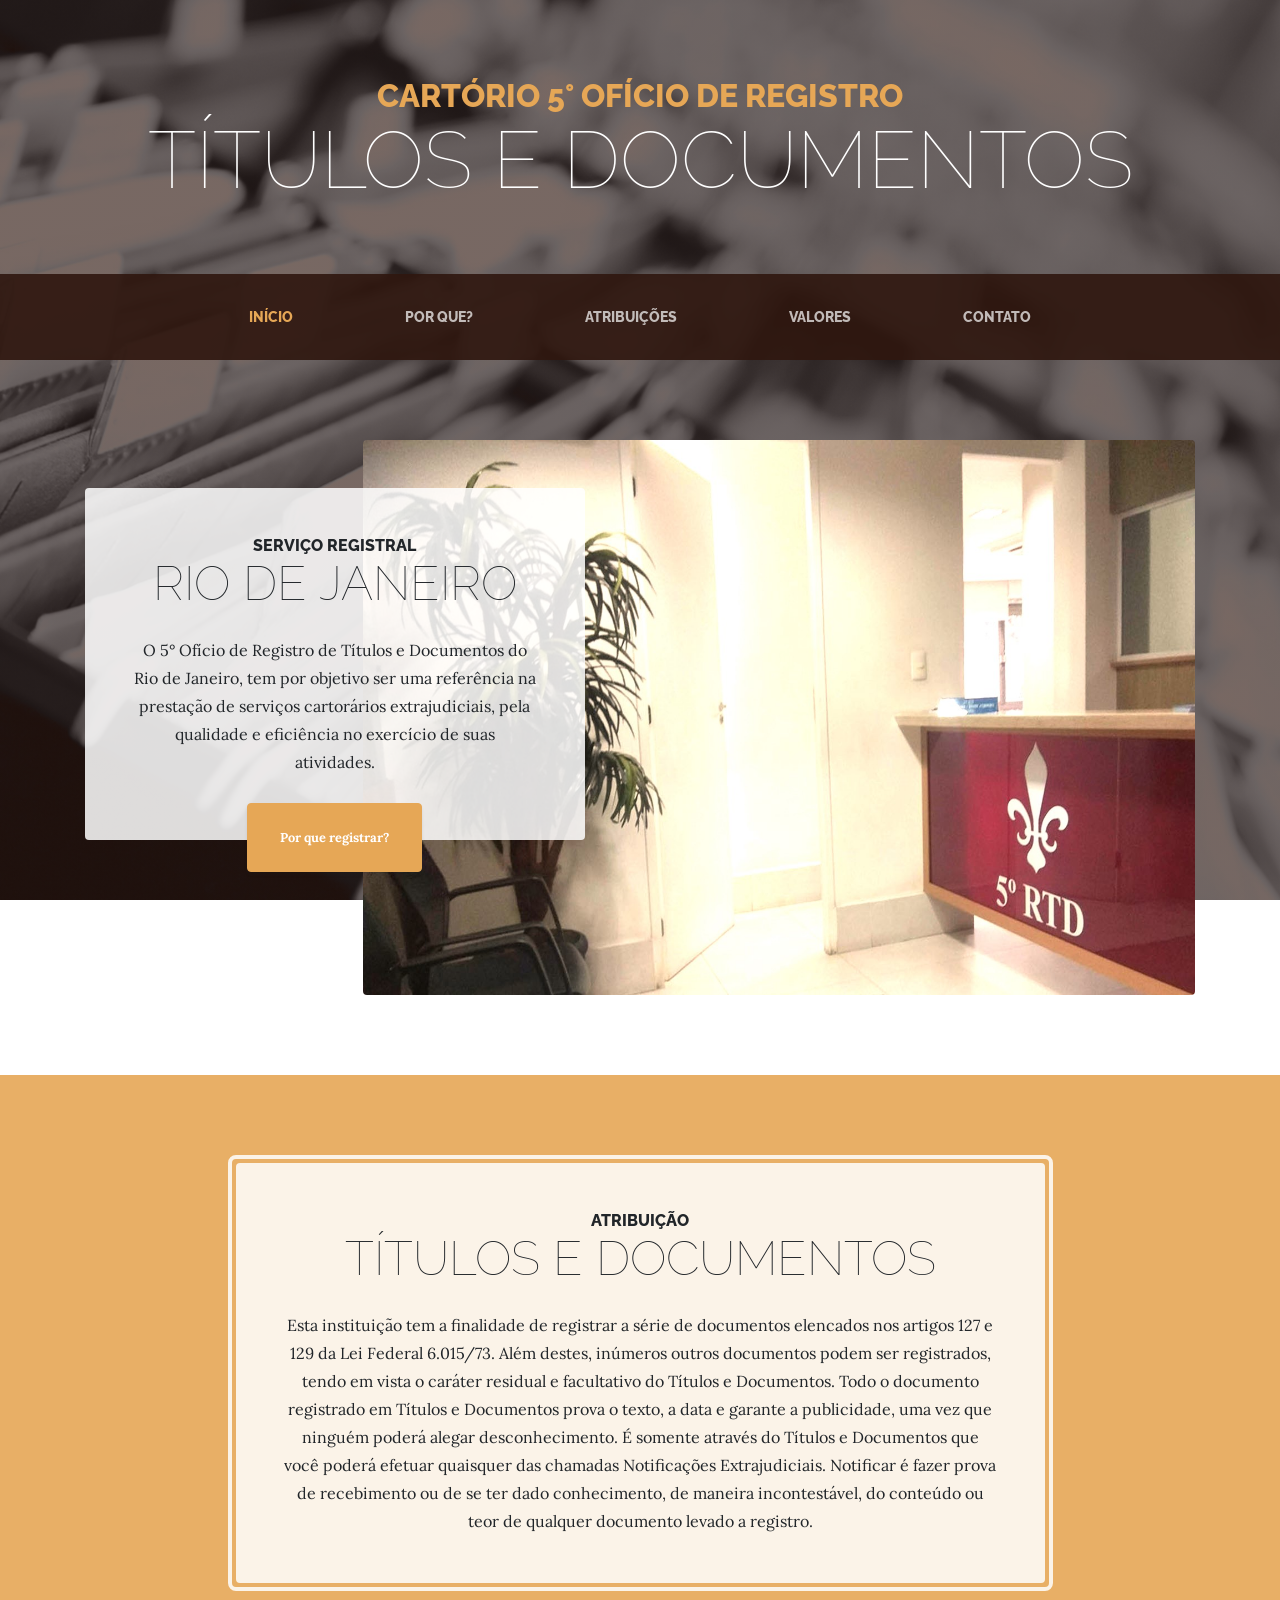
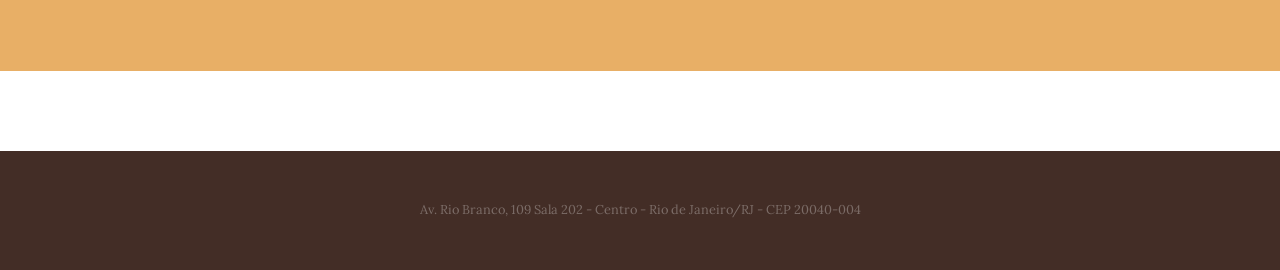
<file: index.html>
<!DOCTYPE html>
<html lang="pt-br">

  <head>

    <meta charset="utf-8">
    <meta name="viewport" content="width=device-width, initial-scale=1, shrink-to-fit=no">
    <meta name="description" content="">
    <meta name="author" content="">

    <title>Cartório | 5RTD-RJ</title>

    <!-- Bootstrap core CSS -->
    <link href="vendor/bootstrap/css/bootstrap.min.css" rel="stylesheet">

    <!-- Custom fonts for this template -->
    <link href="https://fonts.googleapis.com/css?family=Raleway:100,100i,200,200i,300,300i,400,400i,500,500i,600,600i,700,700i,800,800i,900,900i" rel="stylesheet">
    <link href="https://fonts.googleapis.com/css?family=Lora:400,400i,700,700i" rel="stylesheet">

    <!-- Custom styles for this template -->
    <link href="css/business-casual.min.css" rel="stylesheet">

  </head>

  <body>

    <h1 class="site-heading text-center text-white d-none d-lg-block">
      <span class="site-heading-upper text-primary mb-3">Cartório 5° Ofício de Registro</span>
      <span class="site-heading-lower">Títulos e Documentos</span>
    </h1>

    <!-- Navigation -->
    <nav class="navbar navbar-expand-lg navbar-dark py-lg-4" id="mainNav">
      <div class="container">
        <a class="navbar-brand text-uppercase text-expanded font-weight-bold d-lg-none" href="#">Cartório | 5RTD-RJ</a>
        <button class="navbar-toggler" type="button" data-toggle="collapse" data-target="#navbarResponsive" aria-controls="navbarResponsive" aria-expanded="false" aria-label="Toggle navigation">
          <span class="navbar-toggler-icon"></span>
        </button>
        <div class="collapse navbar-collapse" id="navbarResponsive">
          <ul class="navbar-nav mx-auto">
            <li class="nav-item active px-lg-5">
              <a class="nav-link text-uppercase text-expanded" href="index.html">Início
                <span class="sr-only">(current)</span>
              </a>
            </li>
            <li class="nav-item px-lg-5">
              <a class="nav-link text-uppercase text-expanded" href="about.html">Por Que?</a>
            </li>
            <li class="nav-item px-lg-5">
              <a class="nav-link text-uppercase text-expanded" href="products.html">Atribuições</a>
            </li>
            <li class="nav-item px-lg-5">
              <a class="nav-link text-uppercase text-expanded" href="calc.html">Valores</a>
            </li>
            <li class="nav-item px-lg-5">
              <a class="nav-link text-uppercase text-expanded" href="store.html">Contato</a>
            </li>
          </ul>
        </div>
      </div>
    </nav>

    <section class="page-section clearfix">
      <div class="container">
        <div class="intro">
          <img class="intro-img img-fluid mb-3 mb-lg-0 rounded" src="img/intro3.jpg" alt="">
          <div class="intro-text left-0 text-center bg-faded p-5 rounded">
            <h2 class="section-heading mb-4">
              <span class="section-heading-upper">Serviço Registral</span>
              <span class="section-heading-lower">Rio de Janeiro</span>
            </h2>
            <p class="mb-3">O 5° Ofício de Registro de Títulos e Documentos do Rio de Janeiro, tem por objetivo ser uma referência na prestação de serviços cartorários extrajudiciais, pela qualidade e eficiência no exercício de suas atividades.
            </p>
            <div class="intro-button mx-auto">
              <a class="btn btn-primary btn-xl" href="about.html">Por que registrar?</a>
            </div>
          </div>
        </div>
      </div>
    </section>

    <section class="page-section cta">
      <div class="container">
        <div class="row">
          <div class="col-xl-9 mx-auto">
            <div class="cta-inner text-center rounded">
              <h2 class="section-heading mb-4">
                <span class="section-heading-upper">Atribuição</span>
                <span class="section-heading-lower">Títulos e Documentos</span>
              </h2>
              <p class="mb-0">Esta instituição tem a finalidade de registrar a série de documentos elencados nos artigos 127 e 129 da Lei Federal 6.015/73. Além destes, inúmeros outros documentos podem ser registrados, tendo em vista o caráter residual e facultativo do Títulos e Documentos. Todo o documento registrado em Títulos e Documentos prova o texto, a data e garante a publicidade, uma vez que ninguém poderá alegar desconhecimento. É somente através do Títulos e Documentos que você poderá efetuar quaisquer das chamadas Notificações Extrajudiciais. Notificar é fazer prova de recebimento ou de se ter dado conhecimento, de maneira incontestável, do conteúdo ou teor de qualquer documento levado a registro.</p>
            </div>
          </div>
        </div>
      </div>
    </section>

    <footer class="footer text-faded text-center py-5">
      <div class="container">
        <p class="m-0 small">Av. Rio Branco, 109 Sala 202 - Centro - Rio de Janeiro/RJ - CEP 20040-004</p>
      </div>
    </footer>

    <!-- Bootstrap core JavaScript -->
    <script src="vendor/jquery/jquery.min.js"></script>
    <script src="vendor/bootstrap/js/bootstrap.bundle.min.js"></script>

  </body>

</html>
</file>
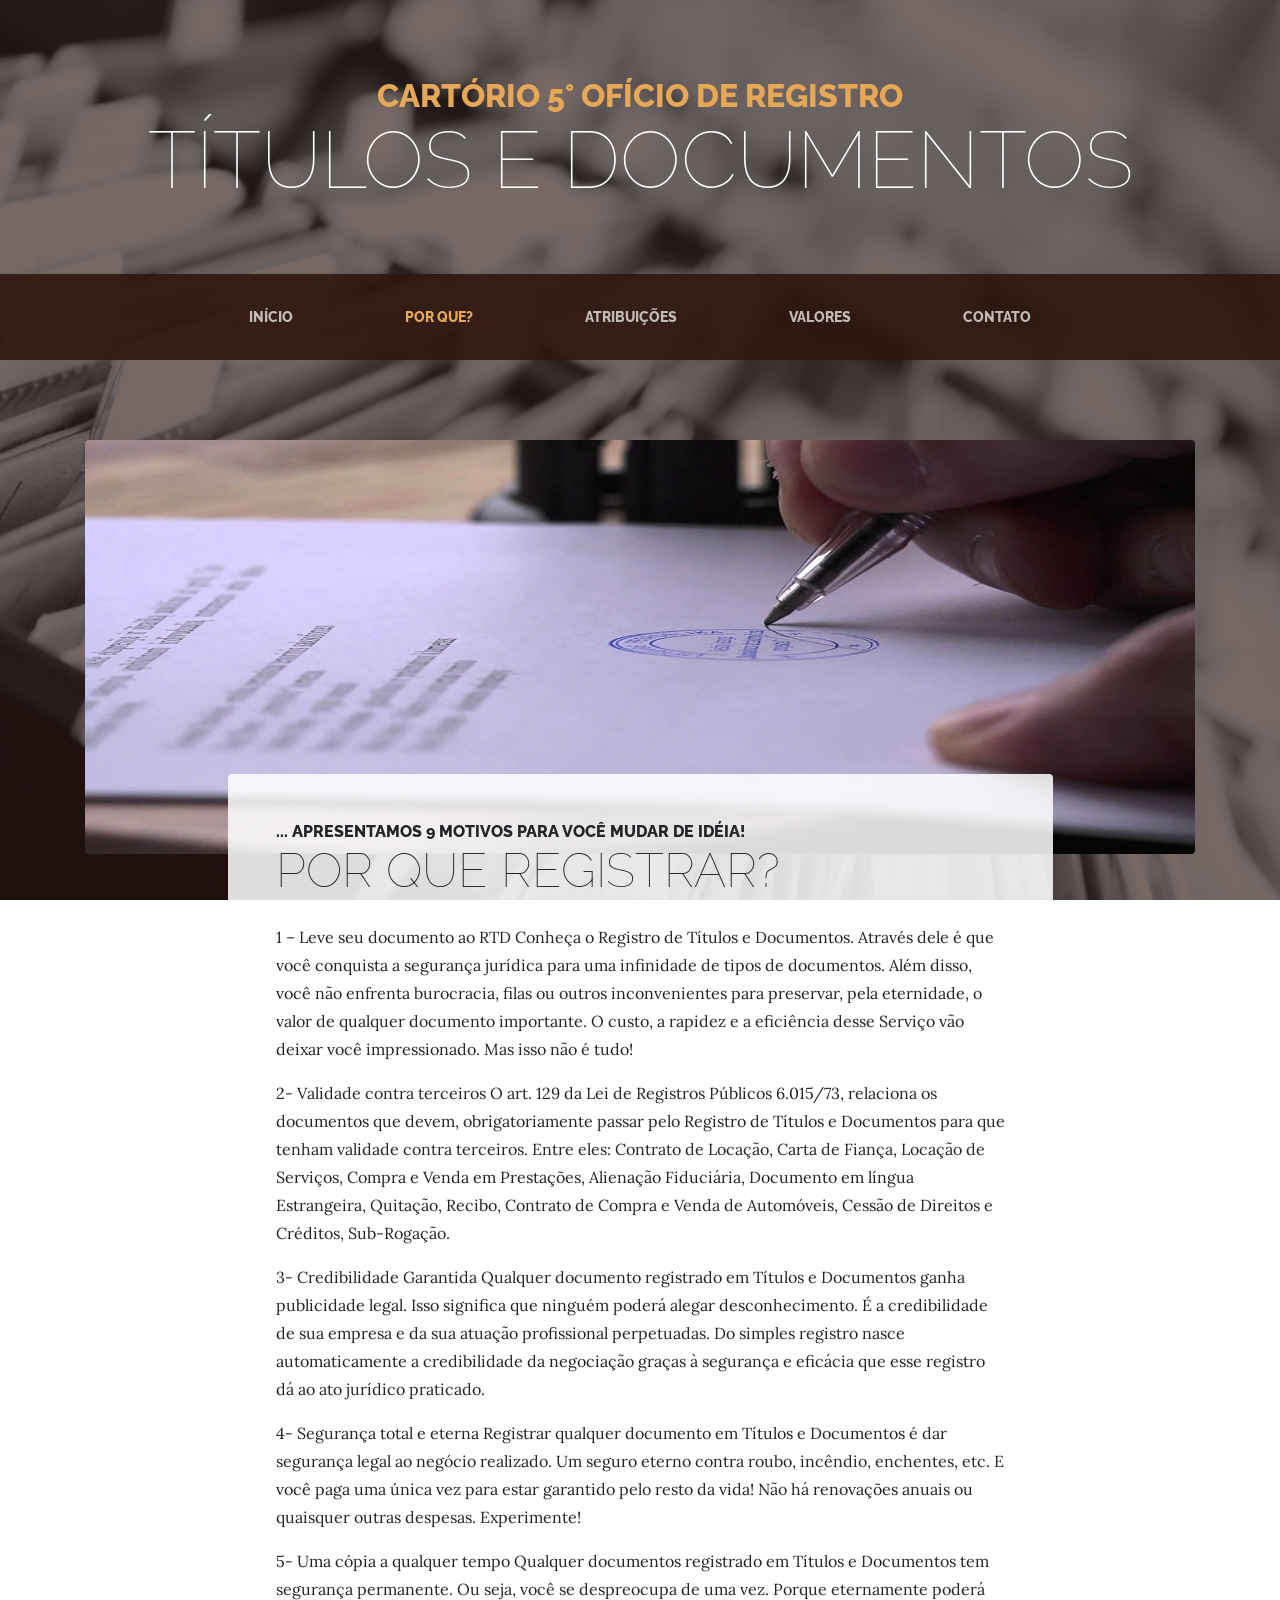
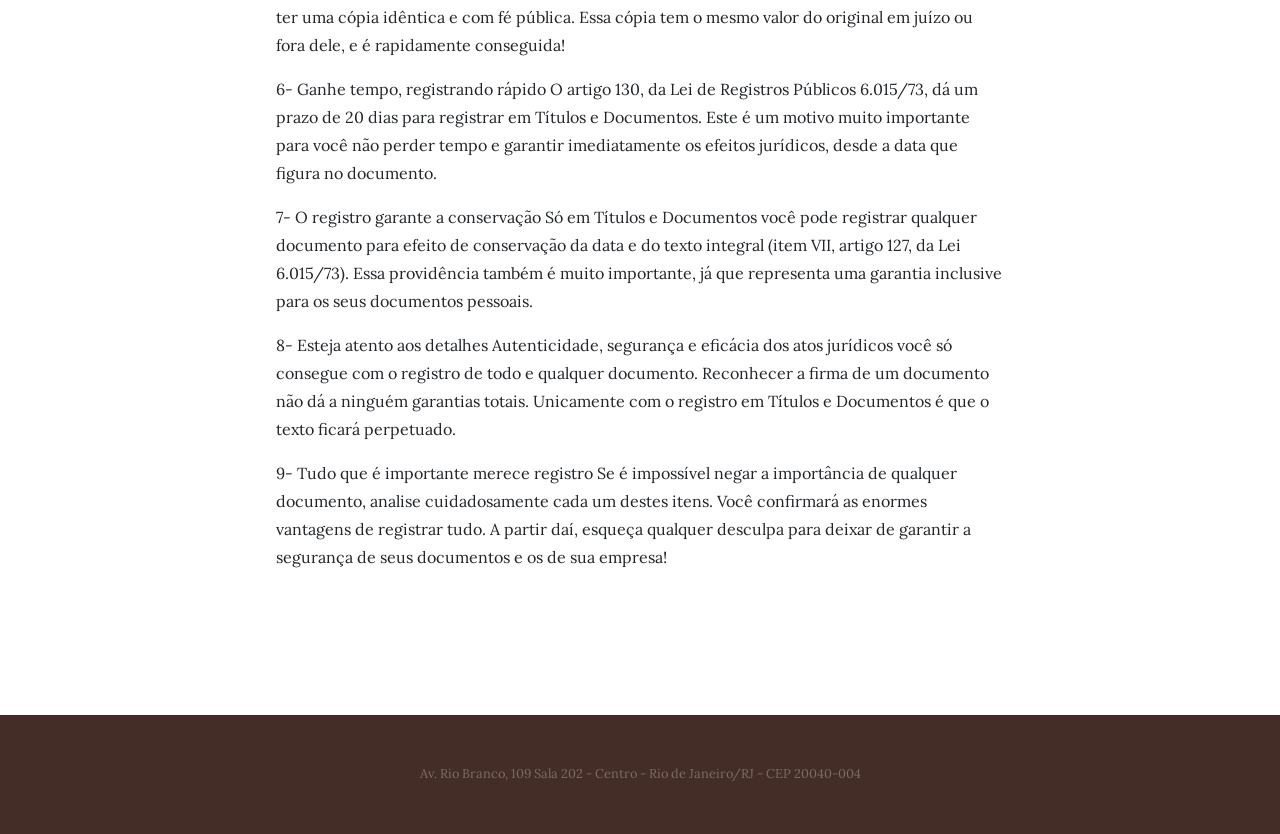
<file: about.html>
<!DOCTYPE html>
<html lang="pt-br">

  <head>

    <meta charset="utf-8">
    <meta name="viewport" content="width=device-width, initial-scale=1, shrink-to-fit=no">
    <meta name="description" content="">
    <meta name="author" content="">

    <title>Cartório | 5RTD-RJ</title>

    <!-- Bootstrap core CSS -->
    <link href="vendor/bootstrap/css/bootstrap.min.css" rel="stylesheet">

    <!-- Custom fonts for this template -->
    <link href="https://fonts.googleapis.com/css?family=Raleway:100,100i,200,200i,300,300i,400,400i,500,500i,600,600i,700,700i,800,800i,900,900i" rel="stylesheet">
    <link href="https://fonts.googleapis.com/css?family=Lora:400,400i,700,700i" rel="stylesheet">

    <!-- Custom styles for this template -->
    <link href="css/business-casual.min.css" rel="stylesheet">

  </head>

  <body>

    <h1 class="site-heading text-center text-white d-none d-lg-block">
      <span class="site-heading-upper text-primary mb-3">Cartório 5° Ofício de Registro</span>
      <span class="site-heading-lower">Títulos e Documentos</span>
    </h1>

    <!-- Navigation -->
    <nav class="navbar navbar-expand-lg navbar-dark py-lg-4" id="mainNav">
      <div class="container">
        <a class="navbar-brand text-uppercase text-expanded font-weight-bold d-lg-none" href="#">Cartório | 5RTD-RJ</a>
        <button class="navbar-toggler" type="button" data-toggle="collapse" data-target="#navbarResponsive" aria-controls="navbarResponsive" aria-expanded="false" aria-label="Toggle navigation">
          <span class="navbar-toggler-icon"></span>
        </button>
        <div class="collapse navbar-collapse" id="navbarResponsive">
          <ul class="navbar-nav mx-auto">
            <li class="nav-item px-lg-5">
              <a class="nav-link text-uppercase text-expanded" href="index.html">Início
                <span class="sr-only">(current)</span>
              </a>
            </li>
            <li class="nav-item active px-lg-5">
              <a class="nav-link text-uppercase text-expanded" href="about.html">Por Que?</a>
            </li>
            <li class="nav-item px-lg-5">
              <a class="nav-link text-uppercase text-expanded" href="products.html">Atribuições</a>
            </li>
            <li class="nav-item px-lg-5">
              <a class="nav-link text-uppercase text-expanded" href="calc.html">Valores</a>
            </li>
            <li class="nav-item px-lg-5">
              <a class="nav-link text-uppercase text-expanded" href="store.html">Contato</a>
            </li>
          </ul>
        </div>
      </div>
    </nav>

    <section class="page-section about-heading">
      <div class="container">
        <img class="img-fluid rounded about-heading-img mb-3 mb-lg-0" src="img/about.jpg" alt="">
        <div class="about-heading-content">
          <div class="row">
            <div class="col-xl-9 col-lg-10 mx-auto">
              <div class="bg-faded rounded p-5">
                <h2 class="section-heading mb-4">
                  <span class="section-heading-upper">... apresentamos 9 motivos para você mudar de idéia!</span>
                  <span class="section-heading-lower">Por que registrar?</span>
                </h2>
                <p>1 – Leve seu documento ao RTD Conheça o Registro de Títulos e Documentos. Através dele é que você conquista a segurança jurídica para uma infinidade de tipos de documentos. Além disso, você não enfrenta burocracia, filas ou outros inconvenientes para preservar, pela eternidade, o valor de qualquer documento importante. O custo, a rapidez e a eficiência desse Serviço vão deixar você impressionado. Mas isso não é tudo!</p><p>2- Validade contra terceiros O art. 129 da Lei de Registros Públicos 6.015/73, relaciona os documentos que devem, obrigatoriamente passar pelo Registro de Títulos e Documentos para que tenham validade contra terceiros. Entre eles: Contrato de Locação, Carta de Fiança, Locação de Serviços, Compra e Venda em Prestações, Alienação Fiduciária, Documento em língua Estrangeira, Quitação, Recibo, Contrato de Compra e Venda de Automóveis, Cessão de Direitos e Créditos, Sub-Rogação.</p><p>3- Credibilidade Garantida Qualquer documento registrado em Títulos e Documentos ganha publicidade legal. Isso significa que ninguém poderá alegar desconhecimento. É a credibilidade de sua empresa e da sua atuação profissional perpetuadas. Do simples registro nasce automaticamente a credibilidade da negociação graças à segurança e eficácia que esse registro dá ao ato jurídico praticado.</p><p>4- Segurança total e eterna Registrar qualquer documento em Títulos e Documentos é dar segurança legal ao negócio realizado. Um seguro eterno contra roubo, incêndio, enchentes, etc. E você paga uma única vez para estar garantido pelo resto da vida! Não há renovações anuais ou quaisquer outras despesas. Experimente!</p><p>5- Uma cópia a qualquer tempo Qualquer documentos registrado em Títulos e Documentos tem segurança permanente. Ou seja, você se despreocupa de uma vez. Porque eternamente poderá ter uma cópia idêntica e com fé pública. Essa cópia tem o mesmo valor do original em juízo ou fora dele, e é rapidamente conseguida!</p><p>6- Ganhe tempo, registrando rápido O artigo 130, da Lei de Registros Públicos 6.015/73, dá um prazo de 20 dias para registrar em Títulos e Documentos. Este é um motivo muito importante para você não perder tempo e garantir imediatamente os efeitos jurídicos, desde a data que figura no documento.</p><p>7- O registro garante a conservação Só em Títulos e Documentos você pode registrar qualquer documento para efeito de conservação da data e do texto integral (item VII, artigo 127, da Lei 6.015/73). Essa providência também é muito importante, já que representa uma garantia inclusive para os seus documentos pessoais.</p><p>8- Esteja atento aos detalhes Autenticidade, segurança e eficácia dos atos jurídicos você só consegue com o registro de todo e qualquer documento. Reconhecer a firma de um documento não dá a ninguém garantias totais. Unicamente com o registro em Títulos e Documentos é que o texto ficará perpetuado.</p><p>9- Tudo que é importante merece registro Se é impossível negar a importância de qualquer documento, analise cuidadosamente cada um destes itens. Você confirmará as enormes vantagens de registrar tudo. A partir daí, esqueça qualquer desculpa para deixar de garantir a segurança de seus documentos e os de sua empresa!</p>                
              </div>
            </div>
          </div>
        </div>
      </div>
    </section>

    <footer class="footer text-faded text-center py-5">
      <div class="container">
        <p class="m-0 small">Av. Rio Branco, 109 Sala 202 - Centro - Rio de Janeiro/RJ - CEP 20040-004</p>
      </div>
    </footer>

    <!-- Bootstrap core JavaScript -->
    <script src="vendor/jquery/jquery.min.js"></script>
    <script src="vendor/bootstrap/js/bootstrap.bundle.min.js"></script>

  </body>

</html>
</file>
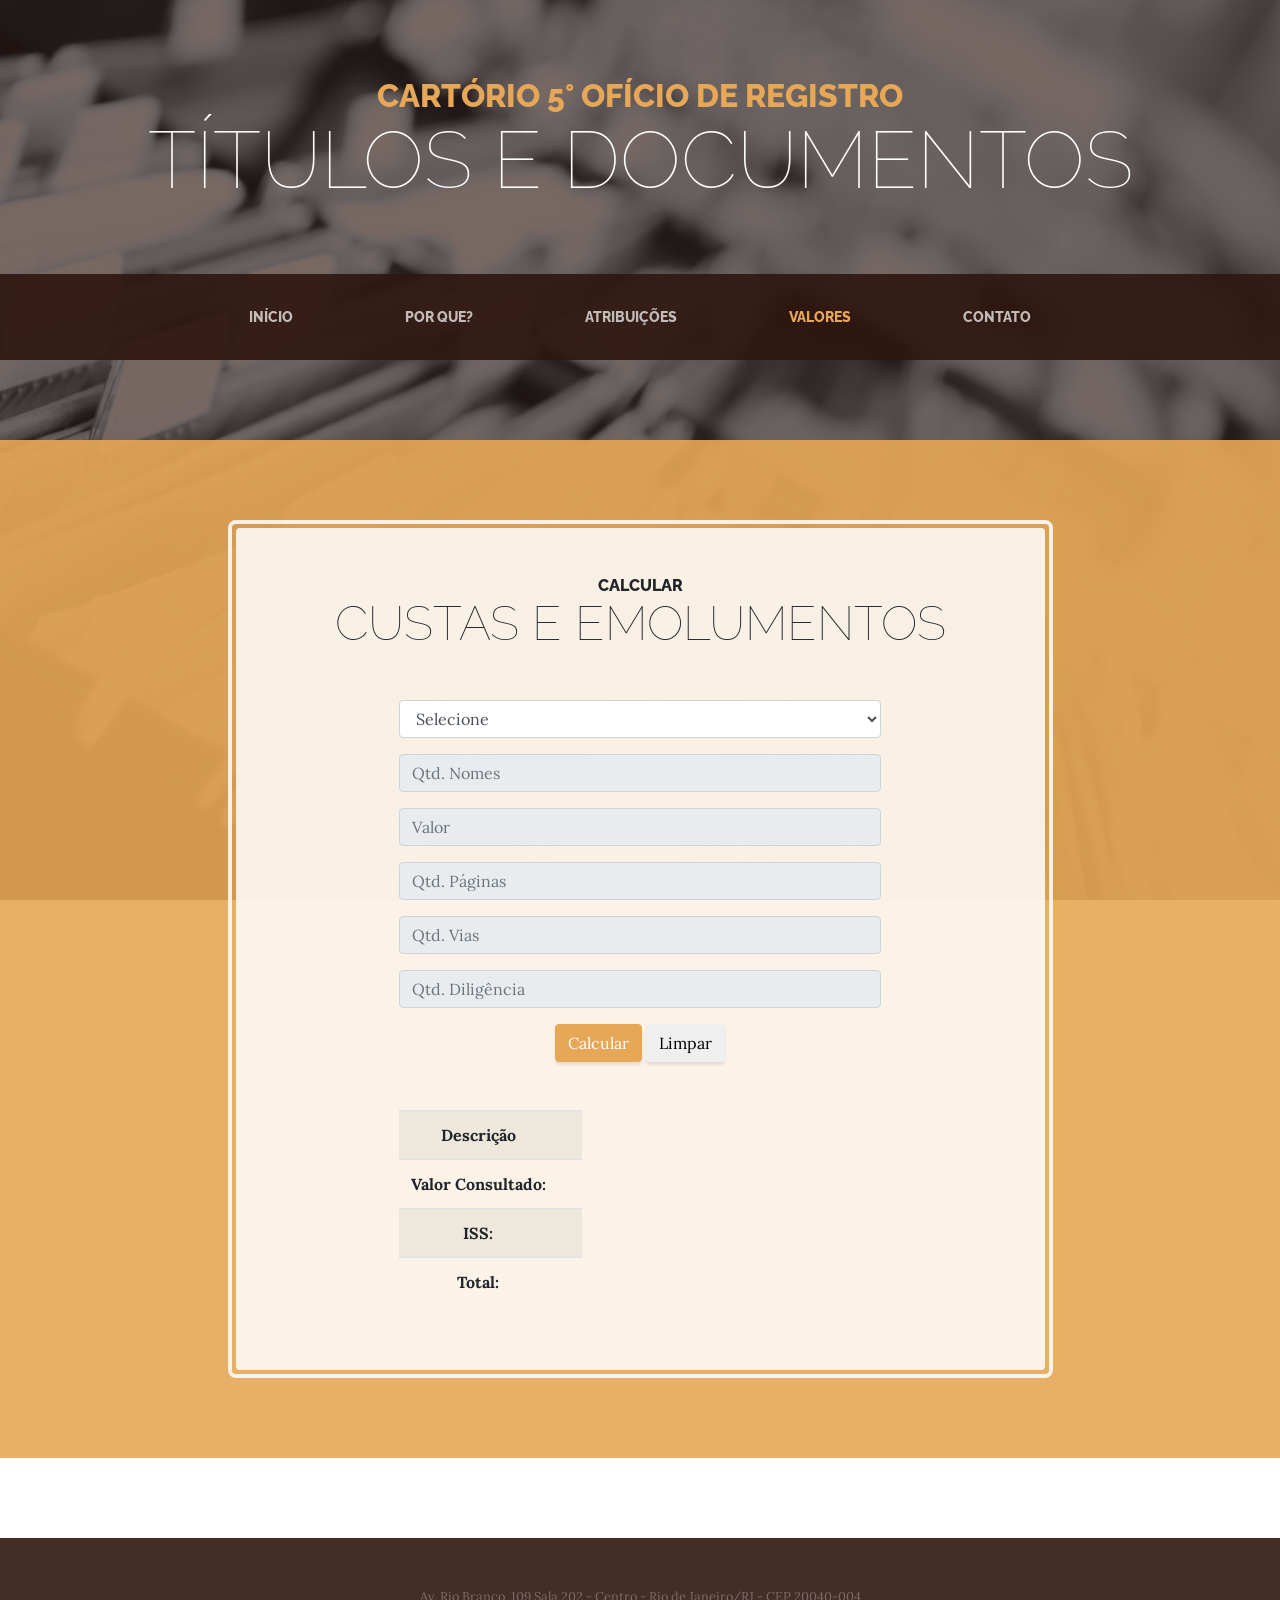
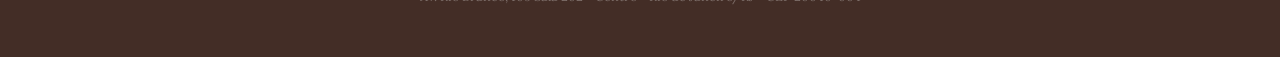
<file: calc.html>
<!DOCTYPE html>
<html lang="pt-br">

  <head>

    <meta charset="utf-8">
    <meta name="viewport" content="width=device-width, initial-scale=1, shrink-to-fit=no">
    <meta name="description" content="">
    <meta name="author" content="">
    <script src="https://ajax.googleapis.com/ajax/libs/jquery/1.12.4/jquery.min.js"></script>

	<!-- Latest compiled and minified JavaScript -->
	<script src="https://maxcdn.bootstrapcdn.com/bootstrap/3.3.7/js/bootstrap.min.js" integrity="sha384-Tc5IQib027qvyjSMfHjOMaLkfuWVxZxUPnCJA7l2mCWNIpG9mGCD8wGNIcPD7Txa" crossorigin="anonymous"></script>
	<script type="text/javascript" src="vendor/bootstrap/js/calc.js"></script>

    <title>Cartório | 5RTD-RJ</title>

    <!-- Bootstrap core CSS -->
    <link href="vendor/bootstrap/css/bootstrap.min.css" rel="stylesheet">

    <!-- Custom fonts for this template -->
    <link href="https://fonts.googleapis.com/css?family=Raleway:100,100i,200,200i,300,300i,400,400i,500,500i,600,600i,700,700i,800,800i,900,900i" rel="stylesheet">
    <link href="https://fonts.googleapis.com/css?family=Lora:400,400i,700,700i" rel="stylesheet">

    <!-- Custom styles for this template -->
    <link href="css/business-casual.min.css" rel="stylesheet">
      
  </head>

  <body>

    <h1 class="site-heading text-center text-white d-none d-lg-block">
      <span class="site-heading-upper text-primary mb-3">Cartório 5° Ofício de Registro</span>
      <span class="site-heading-lower">Títulos e Documentos</span>
    </h1>

    <!-- Navigation -->
    <nav class="navbar navbar-expand-lg navbar-dark py-lg-4" id="mainNav">
      <div class="container">
        <a class="navbar-brand text-uppercase text-expanded font-weight-bold d-lg-none" href="#">Cartório | 5RTD-RJ</a>
        <button class="navbar-toggler" type="button" data-toggle="collapse" data-target="#navbarResponsive" aria-controls="navbarResponsive" aria-expanded="false" aria-label="Toggle navigation">
          <span class="navbar-toggler-icon"></span>
        </button>
        <div class="collapse navbar-collapse" id="navbarResponsive">
          <ul class="navbar-nav mx-auto">
            <li class="nav-item px-lg-5">
              <a class="nav-link text-uppercase text-expanded" href="index.html">Início
                <span class="sr-only">(current)</span>
              </a>
            </li>
            <li class="nav-item  px-lg-5">
              <a class="nav-link text-uppercase text-expanded" href="about.html">Por Que?</a>
            </li>
            <li class="nav-item px-lg-5">
              <a class="nav-link text-uppercase text-expanded" href="products.html">Atribuições</a>
            </li>
            <li class="nav-item active px-lg-5">
              <a class="nav-link text-uppercase text-expanded" href="calc.html">Valores</a>
            </li>
            <li class="nav-item px-lg-5">
              <a class="nav-link text-uppercase text-expanded" href="store.html">Contato</a>
            </li>
          </ul>
        </div>
      </div>
    </nav>

    <section class="page-section cta">
      <div class="container">
        <div class="row">
          <div class="col-xl-9 mx-auto">
            <div class="cta-inner text-center rounded">
                 <h2 class="section-heading mb-5">
                <span class="section-heading-upper">Calcular</span>
                <span class="section-heading-lower">Custas e Emolumentos</span>
                </h2>
                <div class="container" id="seletor-geral">
                    <div class="col-md-6 col-md-offset-3 cta-inne col-xl-9 mx-auto">
                        <form id="formCalc">
                            <div class="form-group">
                                <select class="form-control" id="cbxTipo" onchange="filtraAtividade(this.value)">
                                    <option value="0">Selecione</option>
                                    <!--<option value="1">TD com valor</option>-->
                                    <option value="2">TD sem valor</option>
                                    <!--<option value="3">PJ</option>-->
                                    <option value="4">Notificação</option>
                                    <!--<option value="5">AR</option>-->
                                </select>
                            </div>

                            <div class="form-group">
                                <input type="text" placeholder="Qtd. Nomes" disabled class="form-control" name="Valor" id="tbxQtdNomes">
                            </div>

                            <div class="form-group">
                                <input type="text" placeholder="Valor" disabled class="form-control" name="Valor" id="tbxValor">
                            </div>

                            <div class="form-group">
                                <input type="text" placeholder="Qtd. Páginas" disabled class="form-control" name="Valor" id="tbxQtdPag">
                            </div>

                            <div class="form-group">
                                <input type="text" placeholder="Qtd. Vias" disabled class="form-control" name="Valor" id="tbxQtdVias">
                            </div>

                            <div class="form-group">
                                <input type="text" placeholder="Qtd. Diligência" disabled class="form-control" name="Valor" id="tbxQtdDiligencia">
                            </div>

                            <button class="btn btn-primary btn-md" type="button" value="Calcular" onclick="Calcular()" id="btnCalc">Calcular</button>
                            <button class="btn btn-default btn-md" type="button" value="Limpar" onclick="Limpar()" id="btnLimpa">Limpar</button>
                        </form>
                        <br>
                        <br>
                        <table class="table table-responsive table-striped table-hover hidden">
                            <tbody>
                                <tr>
                                    <th>
                                        Descrição
                                    </th>

                                    <td id="campoDesc">

                                    </td>
                                </tr>

                                <tr>
                                    <th>
                                        Valor Consultado:
                                    </th>

                                    <td id="campoValor">

                                    </td>
                                </tr>
                                <!--<tr>
                                    <th>
                                        Tabela:
                                    </th>

                                    <td id="campoTabela">

                                    </td>
                                </tr>
                                <tr>
                                    <th>
                                        Oficial:
                                    </th>

                                    <td id="campoOficial">

                                    </td>
                                </tr>
                                <tr>
                                    <th>
                                        Estado:
                                    </th>

                                    <td id="campoEstado">

                                    </td>
                                </tr>
                                <tr>
                                    <th>
                                        IPESP:
                                    </th>

                                    <td id="campoIPESP">

                                    </td>
                                </tr>
                                <tr>
                                    <th>
                                        Registro Civil:
                                    </th>

                                    <td id="campoRegCiv">

                                    </td>
                                </tr>
                                <tr>
                                    <th>
                                        Tribunal de Justiça:
                                    </th>

                                    <td id="campoTribunal">

                                    </td>
                                </tr>
                                <tr>
                                    <th>
                                        Ministério publico
                                    </th>

                                    <td id="campoMinisterio">

                                    </td>
                                </tr>-->
                                <tr>
                                    <th>
                                        ISS:
                                    </th>

                                    <td id="campoISS">

                                    </td>
                                </tr>
                                <tr>
                                    <th>
                                        Total:
                                    </th>

                                    <td id="campoTotal">

                                    </td>
                                </tr>
                            </tbody>
                        </table>
                    </div>
                </div>
            </div>
          </div>
        </div>
      </div>
    </section>
      
    <section class="page-section about-heading">
      <div class="cta-inner text-center rounded">
  
  
      </div>
    </section>


    <footer class="footer text-faded text-center py-5">
      <div class="container">
        <p class="m-0 small">Av. Rio Branco, 109 Sala 202 - Centro - Rio de Janeiro/RJ - CEP 20040-004</p>
      </div>
    </footer>

    <!-- Bootstrap core JavaScript -->
    <script src="vendor/jquery/jquery.min.js"></script>
    <script src="vendor/bootstrap/js/bootstrap.bundle.min.js"></script>

  </body>

  <!-- Script to highlight the active date in the hours list -->
  <script>
    $('.list-hours li').eq(new Date().getDay()).addClass('today');
  </script>

</html>
</file>
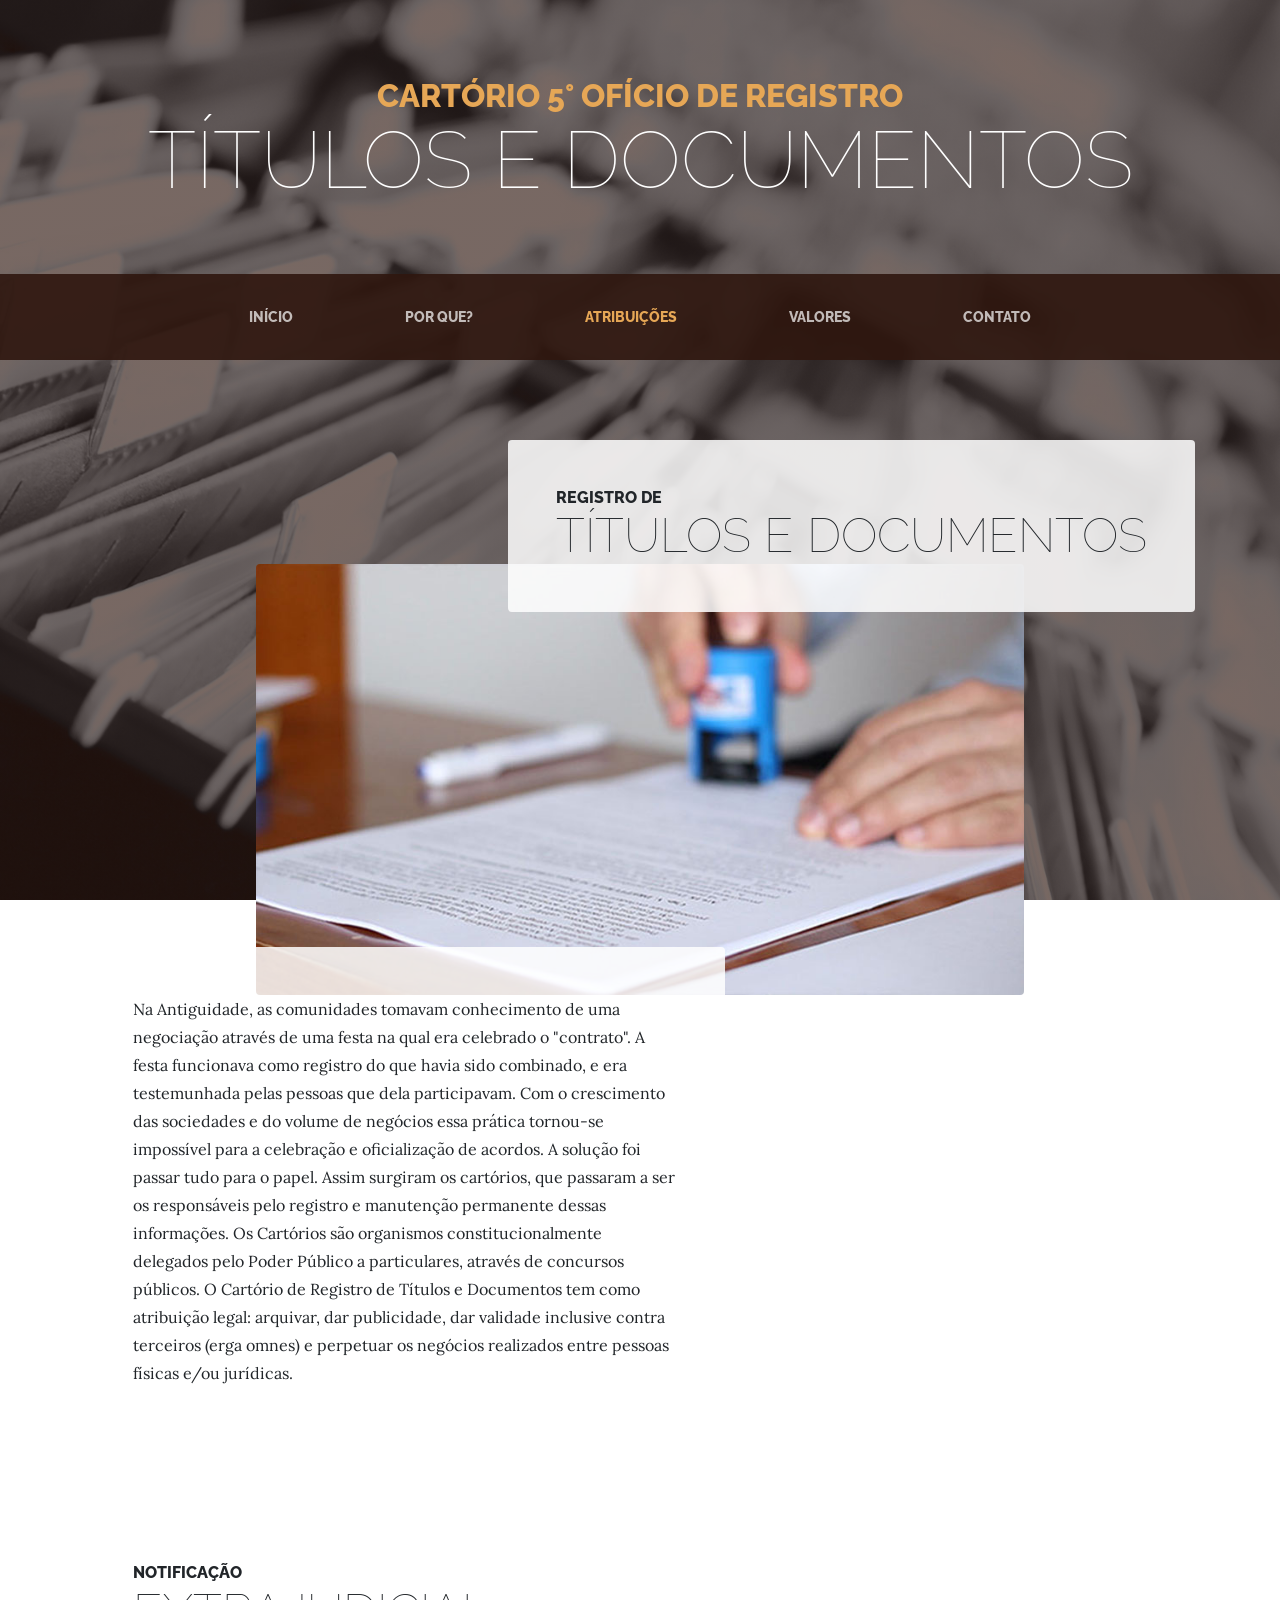
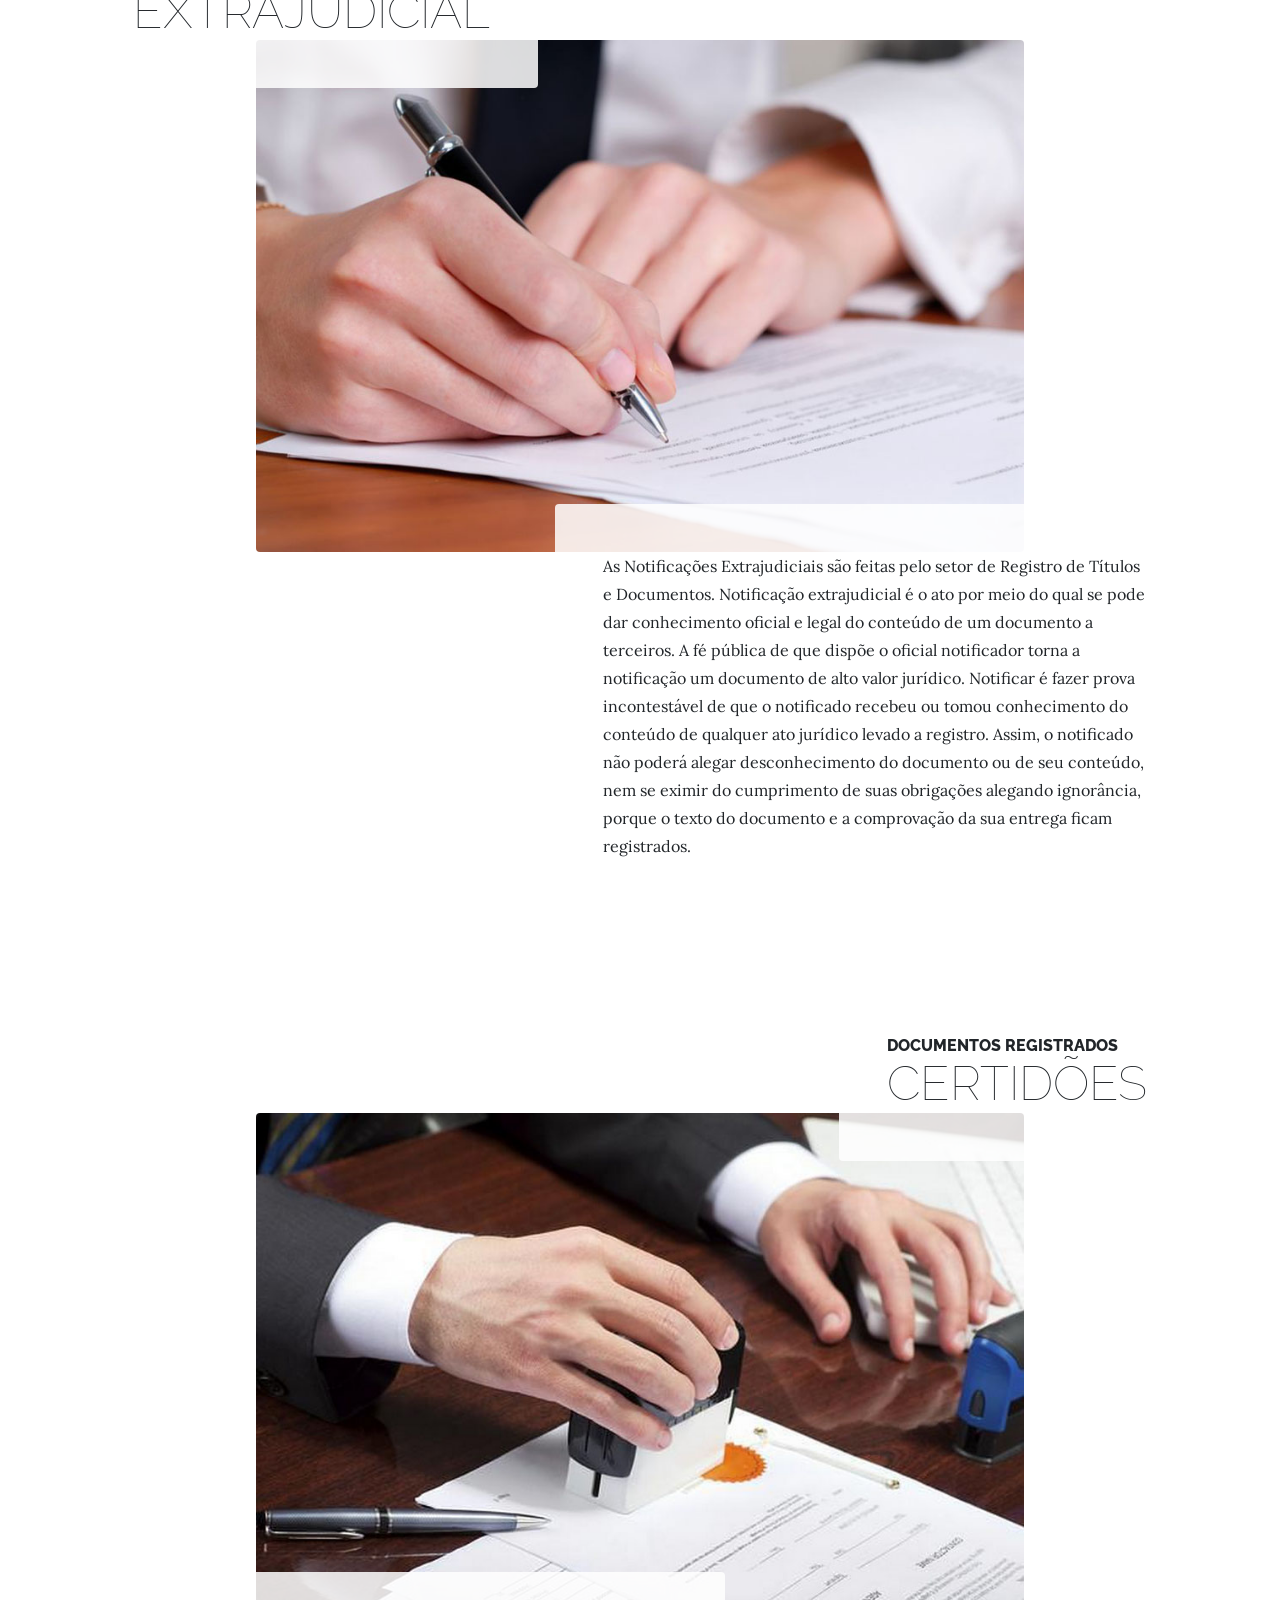
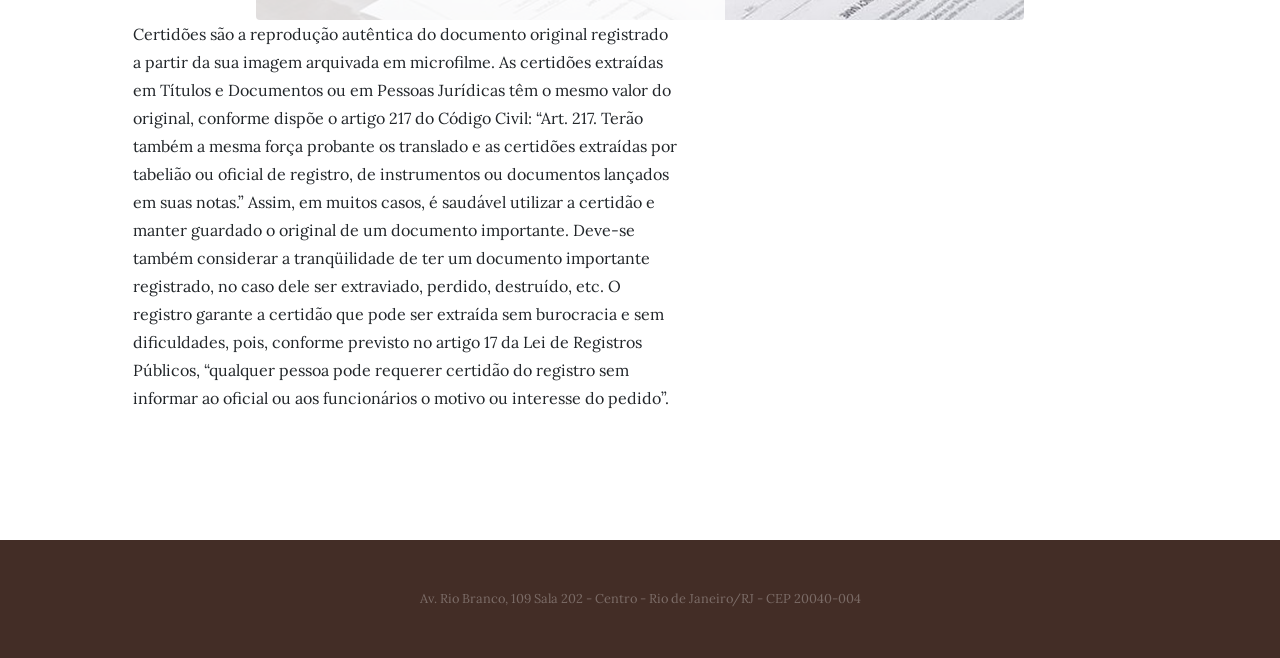
<file: products.html>
<!DOCTYPE html>
<html lang="pt-br">

  <head>

    <meta charset="utf-8">
    <meta name="viewport" content="width=device-width, initial-scale=1, shrink-to-fit=no">
    <meta name="description" content="">
    <meta name="author" content="">

    <title>Cartório | 5RTD-RJ</title>

    <!-- Bootstrap core CSS -->
    <link href="vendor/bootstrap/css/bootstrap.min.css" rel="stylesheet">

    <!-- Custom fonts for this template -->
    <link href="https://fonts.googleapis.com/css?family=Raleway:100,100i,200,200i,300,300i,400,400i,500,500i,600,600i,700,700i,800,800i,900,900i" rel="stylesheet">
    <link href="https://fonts.googleapis.com/css?family=Lora:400,400i,700,700i" rel="stylesheet">

    <!-- Custom styles for this template -->
    <link href="css/business-casual.min.css" rel="stylesheet">

  </head>

  <body>

    <h1 class="site-heading text-center text-white d-none d-lg-block">
      <span class="site-heading-upper text-primary mb-3">Cartório 5° Ofício de Registro</span>
      <span class="site-heading-lower">Títulos e Documentos</span>
    </h1>

    <!-- Navigation -->
    <nav class="navbar navbar-expand-lg navbar-dark py-lg-4" id="mainNav">
      <div class="container">
        <a class="navbar-brand text-uppercase text-expanded font-weight-bold d-lg-none" href="#">Cartório | 5RTD-RJ</a>
        <button class="navbar-toggler" type="button" data-toggle="collapse" data-target="#navbarResponsive" aria-controls="navbarResponsive" aria-expanded="false" aria-label="Toggle navigation">
          <span class="navbar-toggler-icon"></span>
        </button>
        <div class="collapse navbar-collapse" id="navbarResponsive">
          <ul class="navbar-nav mx-auto">
            <li class="nav-item px-lg-5">
              <a class="nav-link text-uppercase text-expanded" href="index.html">Início
                <span class="sr-only">(current)</span>
              </a>
            </li>
            <li class="nav-item px-lg-5">
              <a class="nav-link text-uppercase text-expanded" href="about.html">Por Que?</a>
            </li>
            <li class="nav-item active px-lg-5">
              <a class="nav-link text-uppercase text-expanded" href="products.html">Atribuições</a>
            </li>
            <li class="nav-item px-lg-5">
              <a class="nav-link text-uppercase text-expanded" href="calc.html">Valores</a>
            </li>
            <li class="nav-item px-lg-5">
              <a class="nav-link text-uppercase text-expanded" href="store.html">Contato</a>
            </li>
          </ul>
        </div>
      </div>
    </nav>

    <section class="page-section">
      <div class="container">
        <div class="product-item">
          <div class="product-item-title d-flex">
            <div class="bg-faded p-5 d-flex ml-auto rounded">
              <h2 class="section-heading mb-0">
                <span class="section-heading-upper">Registro de</span>
                <span class="section-heading-lower">Títulos e Documentos</span>
              </h2>
            </div>
          </div>
          <img class="product-item-img mx-auto d-flex rounded img-fluid mb-3 mb-lg-0" src="img/products-001.jpg" alt="">
          <div class="product-item-description d-flex mr-auto">
            <div class="bg-faded p-5 rounded">
              <p class="mb-0">Na Antiguidade, as comunidades tomavam conhecimento de uma negociação através de uma festa na qual era celebrado o "contrato". A festa funcionava como registro do que havia sido combinado, e era testemunhada pelas pessoas que dela participavam. Com o crescimento das sociedades e do volume de negócios essa prática tornou-se impossível para a celebração e oficialização de acordos. A solução foi passar tudo para o papel. Assim surgiram os cartórios, que passaram a ser os responsáveis pelo registro e manutenção permanente dessas informações. Os Cartórios são organismos constitucionalmente delegados pelo Poder Público a particulares, através de concursos públicos. O Cartório de Registro de Títulos e Documentos tem como atribuição legal: arquivar, dar publicidade, dar validade inclusive contra terceiros (erga omnes) e perpetuar os negócios realizados entre pessoas físicas e/ou jurídicas.</p>
            </div>
          </div>
        </div>
      </div>
    </section>

    <section class="page-section">
      <div class="container">
        <div class="product-item">
          <div class="product-item-title d-flex">
            <div class="bg-faded p-5 d-flex mr-auto rounded">
              <h2 class="section-heading mb-0">
                <span class="section-heading-upper">Notificação</span>
                <span class="section-heading-lower">Extrajudicial</span>
              </h2>
            </div>
          </div>
          <img class="product-item-img mx-auto d-flex rounded img-fluid mb-3 mb-lg-0" src="img/products-02.jpg" alt="">
          <div class="product-item-description d-flex ml-auto">
            <div class="bg-faded p-5 rounded">
              <p class="mb-0">As Notificações Extrajudiciais são feitas pelo setor de Registro de Títulos e Documentos. Notificação extrajudicial é o ato por meio do qual se pode dar conhecimento oficial e legal do conteúdo de um documento a terceiros. A fé pública de que dispõe o oficial notificador torna a notificação um documento de alto valor jurídico. Notificar é fazer prova incontestável de que o notificado recebeu ou tomou conhecimento do conteúdo de qualquer ato jurídico levado a registro. Assim, o notificado não poderá alegar desconhecimento do documento ou de seu conteúdo, nem se eximir do cumprimento de suas obrigações alegando ignorância, porque o texto do documento e a comprovação da sua entrega ficam registrados.</p>
            </div>
          </div>
        </div>
      </div>
    </section>

    <section class="page-section">
      <div class="container">
        <div class="product-item">
          <div class="product-item-title d-flex">
            <div class="bg-faded p-5 d-flex ml-auto rounded">
              <h2 class="section-heading mb-0">
                <span class="section-heading-upper">Documentos Registrados</span>
                <span class="section-heading-lower">Certidões</span>
              </h2>
            </div>
          </div>
          <img class="product-item-img mx-auto d-flex rounded img-fluid mb-3 mb-lg-0" src="img/products-04.jpg" alt="">
            <div class="product-item-description d-flex mr-auto">
            <div class="bg-faded p-5 rounded">
              <p class="mb-0">Certidões são a reprodução autêntica do documento original registrado a partir da sua imagem arquivada em microfilme. As certidões extraídas em Títulos e Documentos ou em Pessoas Jurídicas têm o mesmo valor do original, conforme dispõe o artigo 217 do Código Civil: “Art. 217. Terão também a mesma força probante os translado e as certidões extraídas por tabelião ou oficial de registro, de instrumentos ou documentos lançados em suas notas.” Assim, em muitos casos, é saudável utilizar a certidão e manter guardado o original de um documento importante. Deve-se também considerar a tranqüilidade de ter um documento importante registrado, no caso dele ser extraviado, perdido, destruído, etc. O registro garante a certidão que pode ser extraída sem burocracia e sem dificuldades, pois, conforme previsto no artigo 17 da Lei de Registros Públicos, “qualquer pessoa pode requerer certidão do registro sem informar ao oficial ou aos funcionários o motivo ou interesse do pedido”.</p>
            </div>
          </div>
        </div>
      </div>
    </section>

    <footer class="footer text-faded text-center py-5">
      <div class="container">
        <p class="m-0 small">Av. Rio Branco, 109 Sala 202 - Centro - Rio de Janeiro/RJ - CEP 20040-004</p>
      </div>
    </footer>

    <!-- Bootstrap core JavaScript -->
    <script src="vendor/jquery/jquery.min.js"></script>
    <script src="vendor/bootstrap/js/bootstrap.bundle.min.js"></script>

  </body>

</html>
</file>
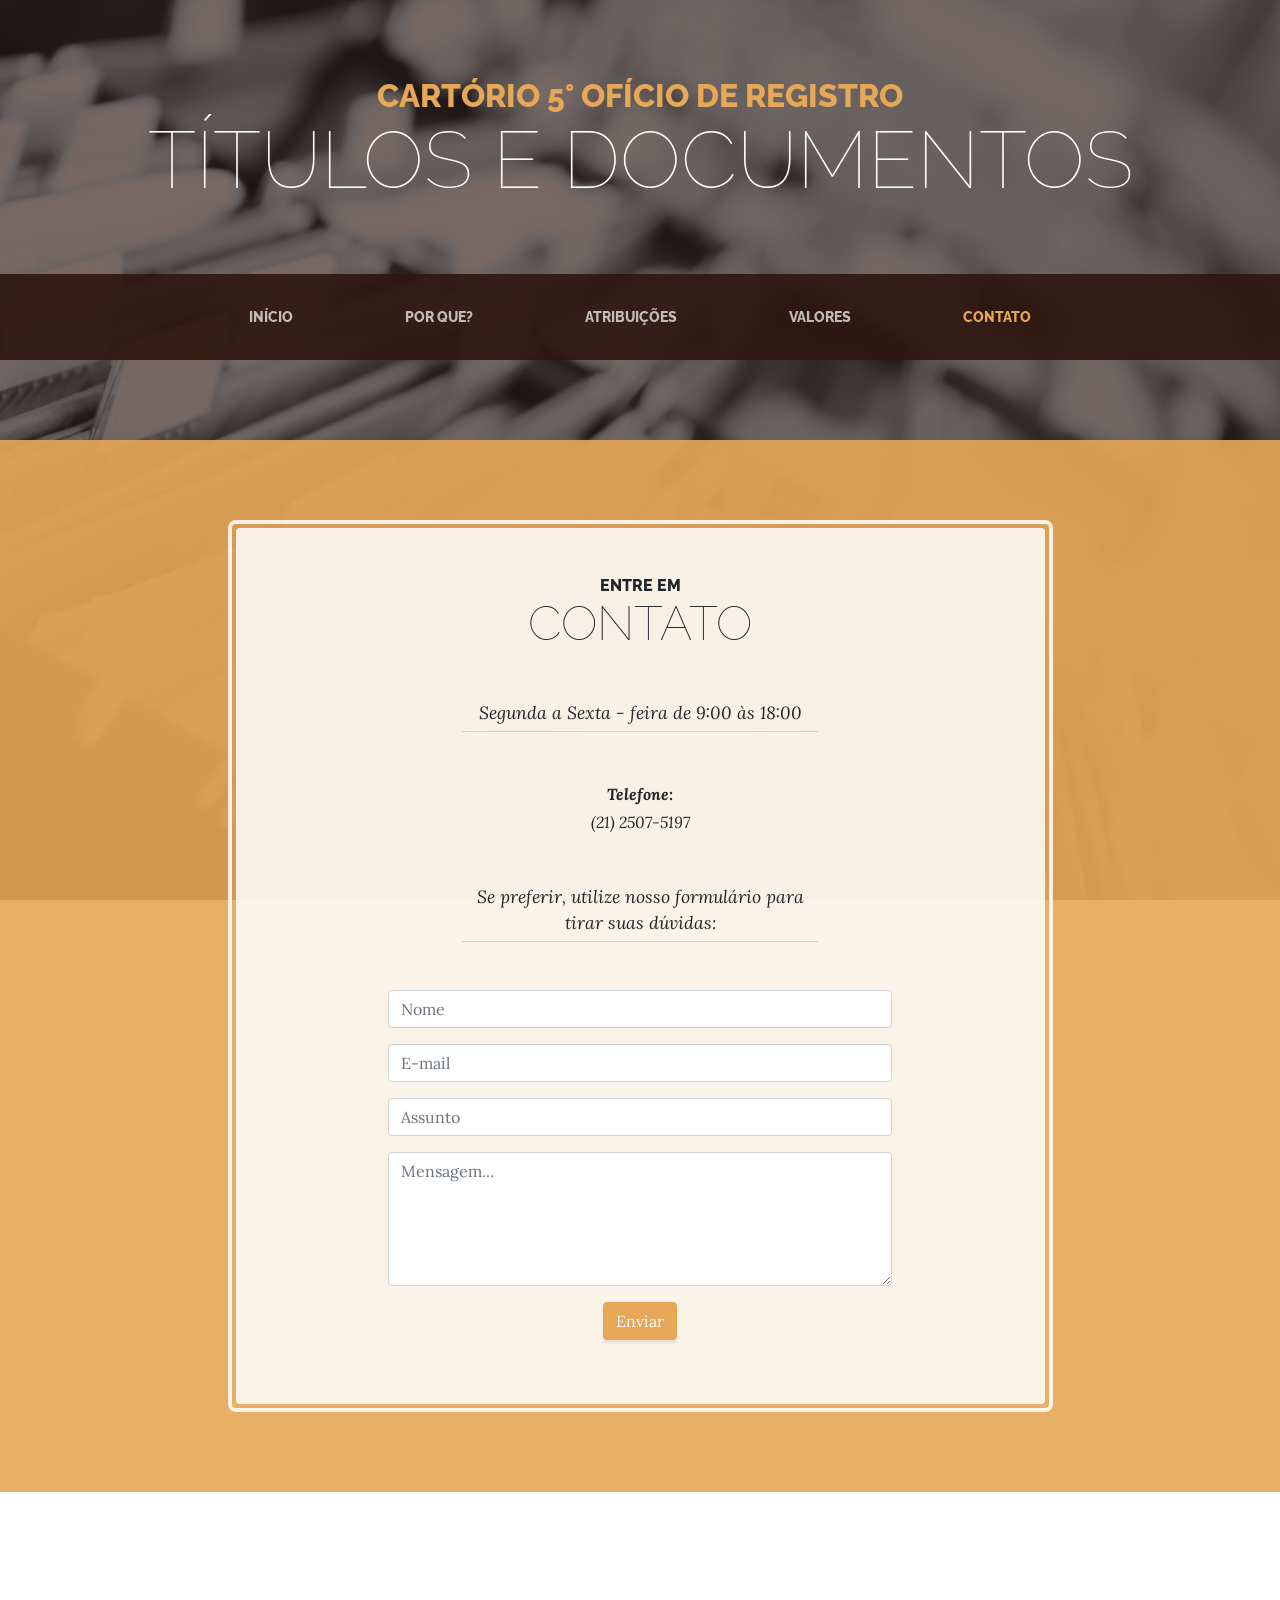
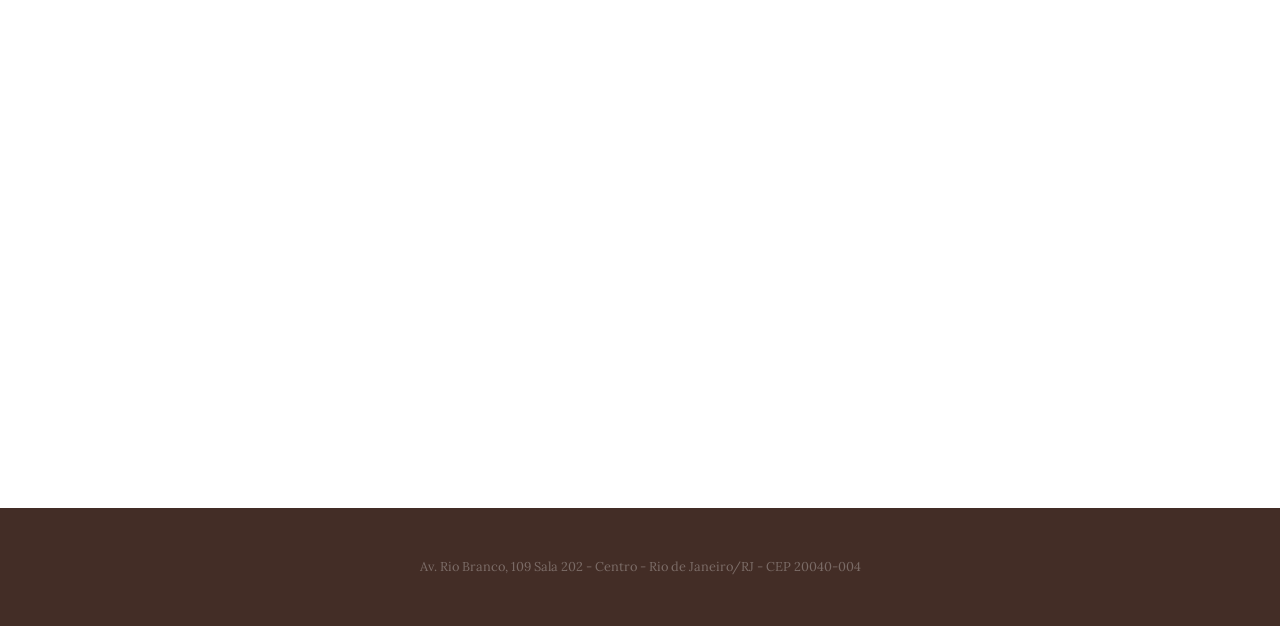
<file: store.html>
<!DOCTYPE html>
<html lang="pt-br">

  <head>

    <meta charset="utf-8">
    <meta name="viewport" content="width=device-width, initial-scale=1, shrink-to-fit=no">
    <meta name="description" content="">
    <meta name="author" content="">

    <title>Cartório | 5RTD-RJ</title>

    <!-- Bootstrap core CSS -->
    <link href="vendor/bootstrap/css/bootstrap.min.css" rel="stylesheet">

    <!-- Custom fonts for this template -->
    <link href="https://fonts.googleapis.com/css?family=Raleway:100,100i,200,200i,300,300i,400,400i,500,500i,600,600i,700,700i,800,800i,900,900i" rel="stylesheet">
    <link href="https://fonts.googleapis.com/css?family=Lora:400,400i,700,700i" rel="stylesheet">

    <!-- Custom styles for this template -->
    <link href="css/business-casual.min.css" rel="stylesheet">
      
        <!-- script para limpar formulario de contato -->   
    <script type="text/javascript" language="javascript">
        function ClearForm(){
        document.formulario.reset();
        }
    </script>

  </head>

  <body onload="ClearForm()">

    <h1 class="site-heading text-center text-white d-none d-lg-block">
      <span class="site-heading-upper text-primary mb-3">Cartório 5° Ofício de Registro</span>
      <span class="site-heading-lower">Títulos e Documentos</span>
    </h1>

    <!-- Navigation -->
    <nav class="navbar navbar-expand-lg navbar-dark py-lg-4" id="mainNav">
      <div class="container">
        <a class="navbar-brand text-uppercase text-expanded font-weight-bold d-lg-none" href="#">Cartório | 5RTD-RJ</a>
        <button class="navbar-toggler" type="button" data-toggle="collapse" data-target="#navbarResponsive" aria-controls="navbarResponsive" aria-expanded="false" aria-label="Toggle navigation">
          <span class="navbar-toggler-icon"></span>
        </button>
        <div class="collapse navbar-collapse" id="navbarResponsive">
          <ul class="navbar-nav mx-auto">
            <li class="nav-item px-lg-5">
              <a class="nav-link text-uppercase text-expanded" href="index.html">Início
                <span class="sr-only">(current)</span>
              </a>
            </li>
            <li class="nav-item px-lg-5">
              <a class="nav-link text-uppercase text-expanded" href="about.html">Por Que?</a>
            </li>
            <li class="nav-item px-lg-5">
              <a class="nav-link text-uppercase text-expanded" href="products.html">Atribuições</a>
            </li>
            <li class="nav-item px-lg-5">
              <a class="nav-link text-uppercase text-expanded" href="calc.html">Valores</a>
            </li>
            <li class="nav-item active px-lg-5">
              <a class="nav-link text-uppercase text-expanded" href="store.html">Contato</a>
            </li>
          </ul>
        </div>
      </div>
    </nav>

    <section class="page-section cta">
      <div class="container">
        <div class="row">
          <div class="col-xl-9 mx-auto">
            <div class="cta-inner text-center rounded">
              <h2 class="section-heading mb-5">
                <span class="section-heading-upper">Entre em</span>
                <span class="section-heading-lower">Contato</span>
              </h2>
                
                <ul class="list-unstyled list-hours mb-5 mx-auto">                   
                <li class="list-unstyled-item list-hours-item">
                Segunda a Sexta - feira de 9:00 às 18:00
                </li>                               
                </ul>

                <p class="mb-5">                
                <em>
                <strong>Telefone:</strong></em>                
                <br>
                <em>(21) 2507-5197</em>
                <br>                
                </p> 
                
                <ul class="list-unstyled list-hours mb-5 mx-auto">               
                <li class="list-unstyled-item list-hours-item">
                Se preferir, utilize nosso formulário para tirar suas dúvidas:
                </li>       
                </ul>               
                

                
                <!-- Formulario de contato-->
                <form name="formulario" action="./PHPMailer/enviar_email.php" method="post">
                <input type=hidden name="destino" value="#">
                <input type=hidden name="enviado" value="#">
                <fieldset>
                <!-- Text input-->
                <div class="form-group">
                    
                  <div class="cta-inne col-xl-9 mx-auto">
                  <input id="nome" name="nome" type="text" placeholder="Nome" class="form-control input-md">

                  </div>
                </div>
                <!-- Text input-->
                <div class="form-group">
                    
                  <div class="cta-inne col-xl-9 mx-auto">
                  <input id="email" name="email" type="text" placeholder="E-mail" class="form-control input-md">

                  </div>
                </div>
                <!-- Text input-->
                <div class="form-group">
                   
                  <div class="cta-inne col-xl-9 mx-auto">
                  <input id="assunto" name="assunto" type="text" placeholder="Assunto" class="form-control input-md">

                  </div>
                </div>
                <!-- Textarea -->
                <div class="form-group">
                  
                  <div class="cta-inne col-xl-9 mx-auto">                     
                    <textarea class="form-control" id="mensagem" name="mensagem" rows="5" placeholder="Mensagem..."></textarea>
                  </div>
                </div>                
                <!-- Button -->
                <div class="form-group">
                  
                  <div class="cta-inne col-xl-9 mx-auto">
                    <button id="enviar" name="enviar" class="btn btn-primary">Enviar</button>
                  </div>
                </div>

                </fieldset>
                </form> 


            </div>
          </div>
        </div>
      </div>
    </section>
      
    <section class="page-section about-heading">
      <div class="cta-inner text-center rounded">
        <iframe src="https://www.google.com/maps/embed?pb=!1m28!1m12!1m3!1d3675.2786894528112!2d-43.18040933550859!3d-22.903089393496092!2m3!1f0!2f0!3f0!3m2!1i1024!2i768!4f13.1!4m13!3e6!4m5!1s0x997f5eedc3e697%3A0x8b6c182883a04998!2sAv.+Rio+Branco%2C+109+-+Centro%2C+Rio+de+Janeiro+-+RJ%2C+20040-906!3m2!1d-22.9030912!2d-43.178083799999996!4m5!1s0x997f5eed8e308b%3A0xb1dc7a5e901af624!2s5rtd-rj!3m2!1d-22.9031077!2d-43.1781011!5e0!3m2!1spt-BR!2sbr!4v1529877829270" width="800" height="450" frameborder="0" style="border:0" allowfullscreen></iframe>    
  
      </div>
    </section>


    <footer class="footer text-faded text-center py-5">
      <div class="container">
        <p class="m-0 small">Av. Rio Branco, 109 Sala 202 - Centro - Rio de Janeiro/RJ - CEP 20040-004</p>
      </div>
    </footer>

    <!-- Bootstrap core JavaScript -->
    <script src="vendor/jquery/jquery.min.js"></script>
    <script src="vendor/bootstrap/js/bootstrap.bundle.min.js"></script>

  </body>

  <!-- Script to highlight the active date in the hours list -->
  <script>
    $('.list-hours li').eq(new Date().getDay()).addClass('today');
  </script>

</html>
</file>
<file: css/business-casual.min.css>
/*!
 * Start Bootstrap - Business Casual v4.1.1 (https://startbootstrap.com/template-overviews/business-casual)
 * Copyright 2013-2018 Start Bootstrap
 * Licensed under MIT (https://github.com/BlackrockDigital/startbootstrap-business-casual/blob/master/LICENSE)
 */body{font-family:Lora;background:linear-gradient(rgba(47,23,15,.65),rgba(47,23,15,.65)),url(../img/bg.jpg);background-attachment:fixed;background-position:center;background-size:cover}h1,h2,h3,h4,h5,h6{font-family:Raleway}p{line-height:1.75}.text-faded{color:rgba(255,255,255,.3)}.site-heading{margin-top:5rem;margin-bottom:5rem;text-transform:uppercase;line-height:1;font-family:Raleway}.site-heading .site-heading-upper{display:block;font-size:2rem;font-weight:800}.site-heading .site-heading-lower{font-size:5rem;font-weight:100;line-height:4rem}.page-section{margin-top:5rem;margin-bottom:5rem}.section-heading{text-transform:uppercase}.section-heading .section-heading-upper{display:block;font-size:1rem;font-weight:800}.section-heading .section-heading-lower{display:block;font-size:3rem;font-weight:100}.bg-faded{background-color:rgba(255,255,255,.85)}#mainNav{background-color:rgba(47,23,15,.9);font-family:Raleway}#mainNav .navbar-brand{color:#e6a756}#mainNav .navbar-nav .nav-item .nav-link{color:rgba(255,255,255,.7);font-weight:800}#mainNav .navbar-nav .nav-item.active .nav-link{color:#e6a756}@media (min-width:992px){#mainNav .navbar-nav .nav-item .nav-link{font-size:.9rem}#mainNav .navbar-nav .nav-item .nav-link:hover{color:rgba(255,255,255,.4)}#mainNav .navbar-nav .nav-item.active .nav-link:hover{color:#e6a756}}.btn-xl{font-weight:700;font-size:.8rem;padding-top:1.5rem;padding-bottom:1.5rem;padding-left:2rem;padding-right:2rem}.intro{position:relative}@media (min-width:992px){.intro .intro-img{width:75%;float:right}.intro .intro-text{left:0;width:60%;margin-top:3rem;position:absolute}.intro .intro-text .intro-button{width:100%;left:0;position:absolute;bottom:-2rem}}@media (min-width:1200px){.intro .intro-text{width:45%}}.cta{padding-top:5rem;padding-bottom:5rem;background-color:rgba(230,167,86,.9)}.cta .cta-inner{position:relative;padding:3rem;margin:.5rem;background-color:rgba(255,255,255,.85)}.cta .cta-inner:before{border-radius:.5rem;content:'';position:absolute;top:-.5rem;bottom:-.5rem;left:-.5rem;right:-.5rem;border:.25rem solid rgba(255,255,255,.85)}@media (min-width:992px){.about-heading .about-heading-img{position:relative;z-index:0}.about-heading .about-heading-content{margin-top:-5rem;position:relative;z-index:1}}@media (min-width:992px){.product-item .product-item-title{position:relative;z-index:1;margin-bottom:-3rem}.product-item .product-item-img{position:relative;z-index:0;max-width:60vw}.product-item .product-item-description{position:relative;z-index:1;margin-top:-3rem;max-width:50vw}}.list-hours{font-size:.9rem}.list-hours .list-hours-item{border-bottom:1px solid rgba(230,167,86,.5);padding-bottom:.25rem;margin-bottom:1rem;font-style:italic}.list-hours .list-hours-item.today{font-weight:700;font-weight: normal}@media (min-width:992px){.list-hours{width:50%;font-size:1.1rem}}.address strong{font-size:1.2rem}.footer{background-color:rgba(47,23,15,.9)}.text-primary{color:#e6a756!important}.bg-primary{background-color:#e6a756!important}.btn{box-shadow:0 3px 3px 0 rgba(33,37,41,.1)}.btn-primary{background-color:#e6a756;border-color:#e6a756}.btn-primary:active,.btn-primary:focus,.btn-primary:hover{background-color:#df902a;border-color:#df902a}.font-weight-light{font-weight:100!important}
</file>
